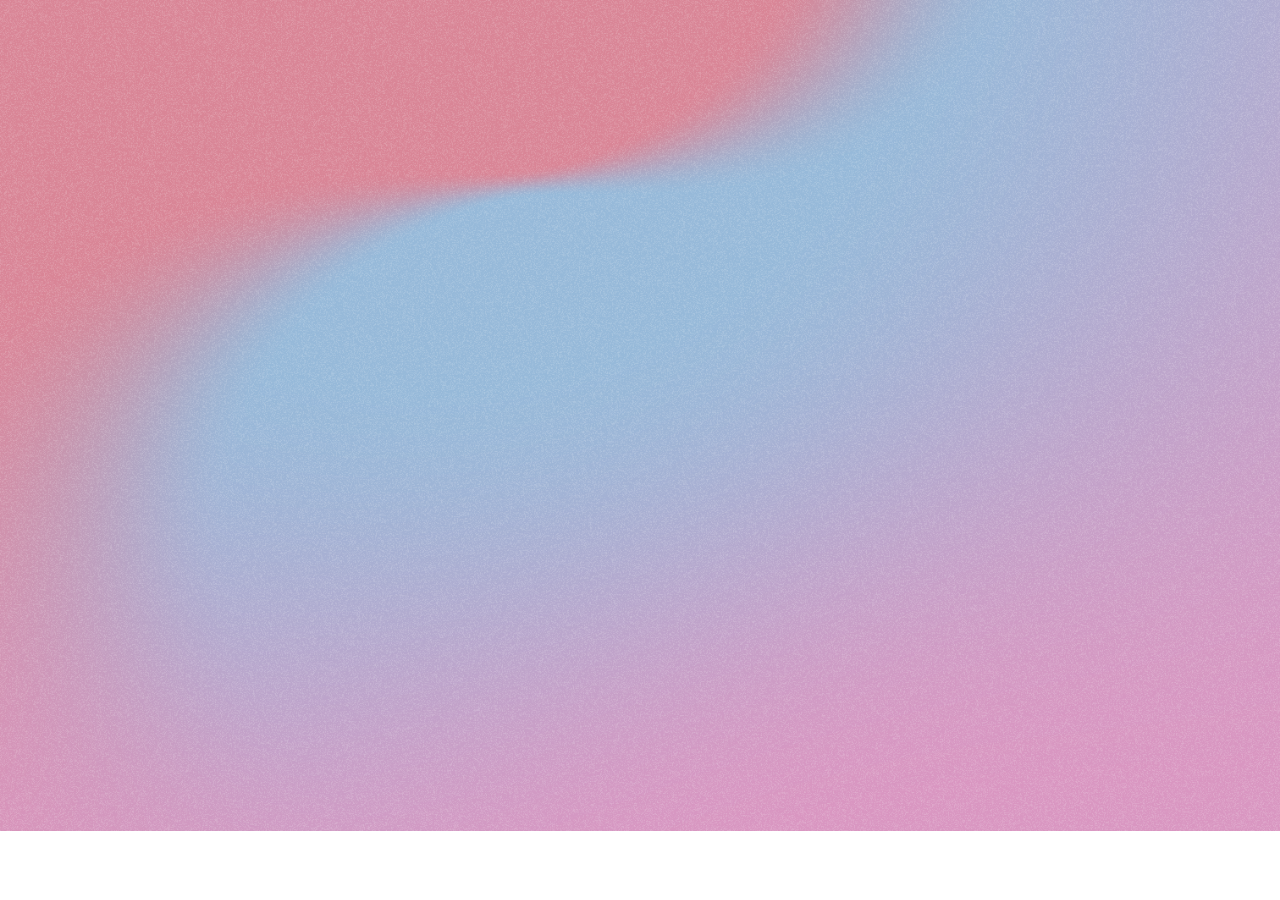
<file: index.html>
<!DOCTYPE html>
<html lang="en">
  <head>
    <meta charset="UTF-8" />
    <meta name="viewport" content="width=device-width, initial-scale=1.0" />
    <title>CodeUp SnackShack</title>
    <link rel="stylesheet" href="./css/style.css" />
    <link rel="stylesheet" href="./css/resets.css" />
    <link rel="stylesheet" href="./css/layout.css" />
  </head>
  <body>
    <!--Start HTML here-->
    <header>
      <nav></nav>
    </header>
    <script src="./js/index.js"></script>
  </body>
</html>
</file>
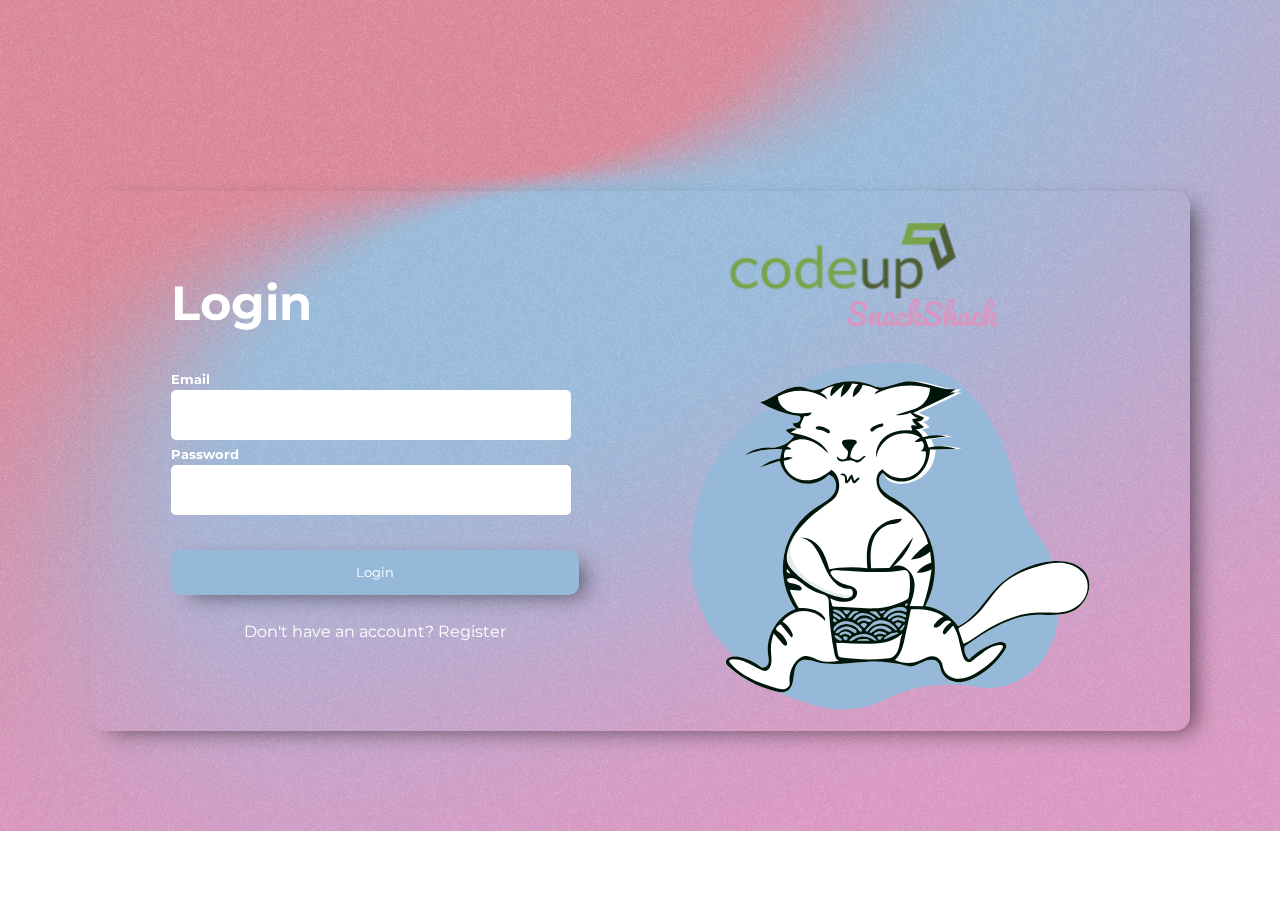
<file: login.html>
<!DOCTYPE html>
<html lang="en">
  <head>
    <meta charset="UTF-8" />
    <meta name="viewport" content="width=device-width, initial-scale=1.0" />
    <title>CodeUp SnackShack</title>
    <link rel="stylesheet" href="./css/style.css" />
    <link rel="stylesheet" href="./css/resets.css" />
    <link rel="stylesheet" href="./css/layout.css" />
  </head>
  <body>
    <!--Start HTML here-->
    <section class="page-wrapper">
      <div class="container">
        <div class="row login-box align-item-between">
          <div class="column">
            <div class="d-flex flex-column left-column">
              <h1>Login</h1>
              <div class="d-flex flex-column gap-5">
                <label for="email" calass="d-flex flex-column ">
                  <h5>Email</h5>
                  <input type="email" for="email" />
                </label>
                <label for="password" calass="d-flex flex-column">
                  <h5>Password</h5>
                  <input type="password" for="password" />
                </label>

                <button class="sign-up">Login</button>
                <span>
                  Don't have an account?
                  <a href="sign-up.html">Register</a></span
                >
              </div>
            </div>
          </div>
          <div class="column">
            <div class="d-flex flex-column right-column gap-20">
              <img src="./img/logo-1.svg" alt="logo" class="logo" />
              <img src="./img/mascot.svg" alt="cat" class="mascot" />
            </div>
          </div>
        </div>
      </div>
    </section>

    <script src="./js/index.js"></script>
  </body>
</html>
</file>
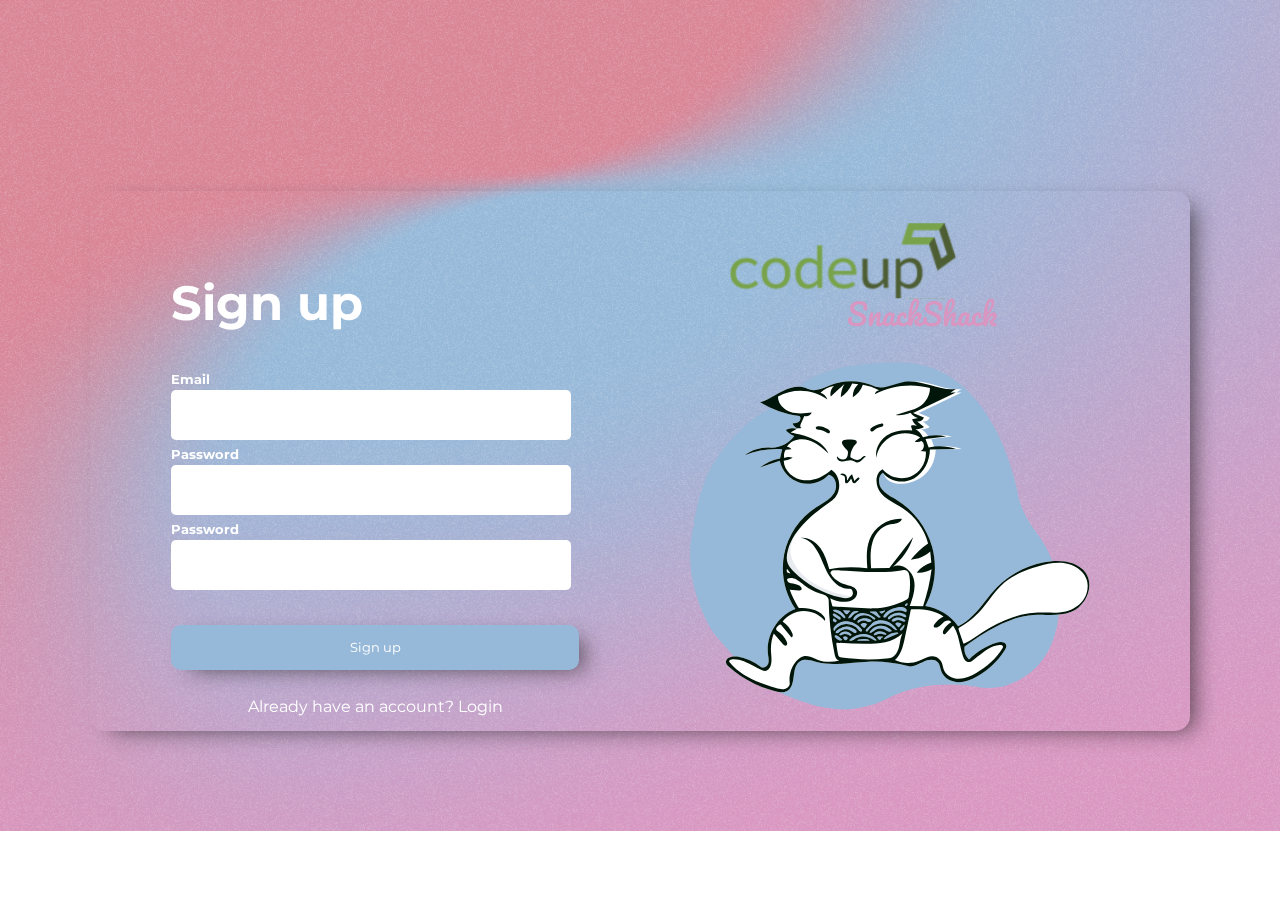
<file: sign-up.html>
<!DOCTYPE html>
<html lang="en">
  <head>
    <meta charset="UTF-8" />
    <meta name="viewport" content="width=device-width, initial-scale=1.0" />
    <title>CodeUp SnackShack</title>
    <link rel="stylesheet" href="./css/style.css" />
    <link rel="stylesheet" href="./css/resets.css" />
    <link rel="stylesheet" href="./css/layout.css" />
  </head>
  <body>
    <!--Start HTML here-->
    <section class="page-wrapper">
      <div class="container">
        <div class="row login-box align-item-between">
          <div class="column">
            <div class="d-flex flex-column left-column">
              <h1>Sign up</h1>
              <div class="d-flex flex-column gap-5">
                <label for="email" calass="d-flex flex-column ">
                  <h5>Email</h5>
                  <input type="email" for="email" />
                </label>
                <label for="password" calass="d-flex flex-column">
                  <h5>Password</h5>
                  <input type="password" for="password" />
                </label>
                <label for="password" calass="d-flex flex-column">
                  <h5>Password</h5>
                  <input type="password" for="password" />
                </label>
                <button class="sign-up">Sign up</button>
                <span>
                  Already have an account? <a href="login.html">Login</a></span
                >
              </div>
            </div>
          </div>
          <div class="column">
            <div class="d-flex flex-column right-column gap-20">
              <img src="./img/logo-1.svg" alt="logo" class="logo" />
              <img src="./img/mascot.svg" alt="cat" class="mascot" />
            </div>
          </div>
        </div>
      </div>
    </section>

    <script src="./js/index.js"></script>
  </body>
</html>
</file>
<file: css/style.css>
html {
  background-image: url("../img/mesh-gradient-noisy.png");
  background-repeat: no-repeat;
  background-size: 100%;
}

.bg-img {
  width: 100%;
  position: relative;
}

.login-box {
  width: 65%;
  height: 60%;
  max-width: 1000px;
  max-height: 600px;
  margin: 191px 256px;

  border-radius: 15px;
  box-shadow: 12px 7px 22px -8px rgba(18, 14, 14, 0.63);
  position: fixed;
}
.logo {
  max-width: 300px;
}
.cat {
  max-width: 370px;
}
.left-column {
  padding: 38px 61px;
  width: 100%;
  height: 100%;
}
input {
  width: 400px;
  height: 50px;
  border-radius: 5px;
  border: none;
}

h1,
h5,
span,
button {
  color: white;
  font-family: "Montserrat", sans-serif;
}

h1 {
  height: 60px;
  margin-bottom: 43px;
  margin-top: 38px;
  font-size: 48px;
}

h5 button {
  font-size: 16px;
}

button {
  margin-top: 30px;
  height: 45px;
  margin-bottom: 20px;
  border-radius: 10px;
  background-color: #96b9d9;
  border: none;
  box-shadow: 12px 7px 22px -8px rgba(18, 14, 14, 0.63);
}
button:hover {
  background-color: #d98596;
  transition: ease-in 0.1s;
}

span {
  text-align: center;
}

.logo {
  margin-top: 30px;
  margin-left: 30px;
  width: 320px;
  height: 120px;
  box-shadow: auto 0px 0px;
}

.right-column {
  padding-left: 50px;
  width: 100%;
  height: 100%;
}
.mascot {
  width: 400px;
  height: 350px;
}
</file>
<file: css/layout.css>
/*
    The "page wrapper" is the outermost container for the page. It mimics
    the behavior of the body tag, but is a div so that it can be styled
    with more flexibility than the body tag.
*/

@import url("https://fonts.googleapis.com/css2?family=Montserrat&family=Pacifico&family=Raleway&display=swap");

.page-wrapper {
  display: flex;
  min-height: 100vh;
  flex-direction: column;
}
.page-wrapper.justify-center {
  justify-content: center;
}
.page-wrapper.align-center {
  align-items: center;
}

/*
    The "container", sometimes referred to as a "section", is a container
    element (semantic when applicable) that vertically separates different
    areas on the page based on their purpose or topic. It can allow different
    background colors and properties for each section that help users associate
    content within it as belonging to the same subject.
*/
.container {
  display: flex;
  flex-direction: column;
  align-items: center;
}
/* Combo classes to extend the container's versatility */
.container.grow {
  flex: 1 0 0;
}
.container.justify-center {
  justify-content: center;
}
.container.justify-end {
  justify-content: end;
}

/*
    The "row" is a container element that horizontally separates its
    children, which are usually columns. It also performs a secondary role
    of keeping the content of the site within a reasonable width, so that
    wider screens don't disrupt the intended layout.
*/
.row {
  display: flex;
  width: 100%;
  max-width: 1100px;
  padding: 0 20px;
}
/* Combo classes to extend the row's versatility */
.row.full-width {
  max-width: unset;
}
.row.align-center {
  align-items: center;
}
.row.align-top {
  align-items: start;
}
.row.align-bottom {
  align-items: end;
}
.row.justify-center {
  justify-content: center;
}
.row.justify-end {
  justify-content: end;
}
.row.justify-space-between {
  justify-content: space-between;
}
.row.no-padding {
  padding: unset;
}
.row.grow {
  flex: 1 0 0;
}

/*
    The "column" is a container element that vertically separates its
    children, which are usually content elements. When paired with sibling columns,
    it allows for the creation of a flexible grid system that can be used
    to create a variety of layouts.
*/
.column {
  display: flex;
  flex-direction: column;
  flex: 1 0 0;
}
/* Combo classes to extend the column's versatility */
.column.shrink {
  flex: 0 1 auto;
}
.column.align-start {
  align-items: start;
}
.column.align-center {
  align-items: center;
}
.column.align-end {
  align-items: end;
}
.column.justify-center {
  justify-content: center;
}
.column.justify-end {
  justify-content: end;
}
.column.justify-space-between {
  justify-content: space-between;
}

/*
    Flexbox utilities
*/
.d-flex {
  display: flex;
}
.d-flex.flex-column {
  flex-direction: column;
}
.d-flex.justify-center {
  justify-content: center;
}
.d-flex.justify-end {
  justify-content: end;
}
.d-flex.justify-space-between {
  justify-content: space-between;
}
.d-flex.justify-space-evenly {
  justify-content: space-evenly;
}
.d-flex.justify-space-around {
  justify-content: space-around;
}
.d-flex.align-center {
  align-items: center;
}
.d-flex.align-end {
  align-items: end;
}
.d-flex.align-self-stretch {
  align-self: stretch;
}
.d-flex.full-width {
  width: 100%;
}

/*
    Misc. utility classes
*/
.gap-5 {
  gap: 5px;
}
.gap-10 {
  gap: 10px;
}
.gap-15 {
  gap: 15px;
}
.gap-20 {
  gap: 20px;
}
.gap-25 {
  gap: 25px;
}
.gap-30 {
  gap: 30px;
}
.gap-40 {
  gap: 40px;
}
.root {
  --red: #d98596;
  --blue: #96b9d9;
  --green: #a5d996;
  --pink: #d996c1;
  --grey: #f5f5f5;

  --primary-font: "Montserrat", sans-serif;
  --secondary-font: "'Pacifico', cursive";
  --cta-font: "Raleway", sans-serif;
}
</file>
<file: css/resets.css>
/* RESETS */

* {
  box-sizing: border-box;
  margin: 0;
  padding: 0;
  -webkit-font-smoothing: antialiased;
}

body {
  line-height: 1.5;
}

a {
  color: inherit;
  text-decoration: unset;
}

ul {
  list-style: none;
}

img,
picture,
video,
canvas,
svg {
  display: block;
  max-width: 100%;
}
</file>
